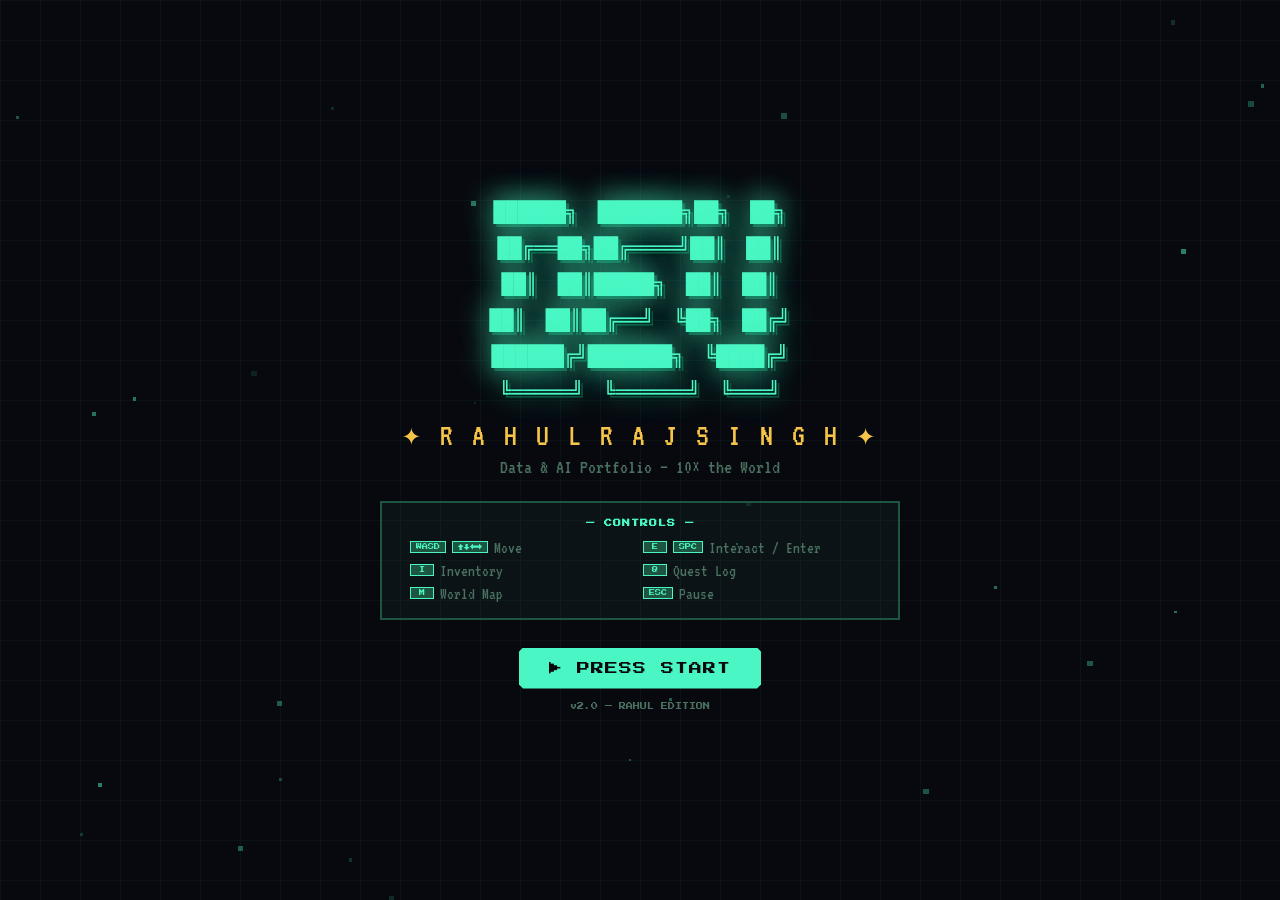
<file: rpg.html>
<!DOCTYPE html>
<html lang="en">
<head>
  <meta charset="UTF-8" />
  <meta name="viewport" content="width=device-width, initial-scale=1.0" />
  <title>Dev Village — Rahul Raj Singh RPG Portfolio</title>
  <link rel="stylesheet" href="rpg-style.css" />
  <link rel="preconnect" href="https://fonts.googleapis.com" />
  <link rel="preconnect" href="https://fonts.gstatic.com" crossorigin />
  <link href="https://fonts.googleapis.com/css2?family=Press+Start+2P&family=VT323:wght@400&display=swap" rel="stylesheet" />
</head>
<body>

<div id="game-wrapper">

  <!-- ── Main Canvas ─────────────────────────────────────── -->
  <canvas id="gameCanvas"></canvas>

  <!-- ── HUD Overlay ─────────────────────────────────────── -->
  <div id="hud">
    <div id="hud-top">
      <div id="hud-left-panel">
        <div id="hud-level">
          <span class="hud-label">DEV LEVEL</span>
          <span class="lv-val">1</span>
          <div id="xp-bar-wrap"><div id="xp-bar-fill"></div></div>
        </div>
        <div id="hud-stats">
          <span id="stat-hp">❤️ 100</span>
          <span id="stat-mp">💎 50</span>
          <span id="stat-coins">🪙 0</span>
        </div>
      </div>
      <div id="hud-center">
        <div id="hud-location">🗺️ <span id="location-name">Portfolio Plaza</span></div>
      </div>
      <div id="hud-right-panel">
        <div id="hud-time">
          <span class="time-icon">☀️</span>
          <span id="time-label">Day</span>
        </div>
        <div id="hud-weather">
          <span id="weather-icon">🌤️</span>
        </div>
      </div>
    </div>
    <div id="hud-bottom">
      <div id="hud-quest-bar">▶ Find the Village Elder</div>
    </div>
  </div>

  <!-- ── Minimap HUD ──────────────────────────────────────── -->
  <div id="minimap-container">
    <canvas id="minimapCanvas" width="120" height="120"></canvas>
    <div id="minimap-label">MAP</div>
  </div>

  <!-- ── Hotbar ───────────────────────────────────────────── -->
  <div id="hotbar">
    <div class="hotbar-slot" id="hotbar-0"><span class="slot-num">1</span></div>
    <div class="hotbar-slot" id="hotbar-1"><span class="slot-num">2</span></div>
    <div class="hotbar-slot" id="hotbar-2"><span class="slot-num">3</span></div>
    <div class="hotbar-slot" id="hotbar-3"><span class="slot-num">4</span></div>
    <div class="hotbar-slot" id="hotbar-4"><span class="slot-num">5</span></div>
    <div class="hotbar-slot" id="hotbar-5"><span class="slot-num">6</span></div>
  </div>

  <!-- ── Toast Notification ──────────────────────────────── -->
  <div id="toast"></div>
  <div id="toast2"></div>

  <!-- ── Doorstep Prompt ─────────────────────────────────── -->
  <div id="doorstep-prompt">
    <span id="doorstep-icon">🏠</span>
    <span id="doorstep-text">ENTER ABOUT ME</span>
    <span class="doorstep-key">[E / SPACE]</span>
  </div>

  <!-- ── Dialogue Box ────────────────────────────────────── -->
  <div id="dialogue-box">
    <div id="dlg-portrait"><span id="dlg-portrait-icon">👤</span></div>
    <div id="dlg-content">
      <div id="dlg-speaker" class="dlg-speaker">NPC</div>
      <div id="dlg-text"    class="dlg-text"></div>
      <div id="dlg-choices" class="dlg-choices" style="display:none"></div>
      <div id="dlg-continue" class="dlg-continue">[ SPACE / E — Continue ]</div>
    </div>
  </div>

  <!-- ══════════════════════════════════════════════════════ -->
  <!--  START SCREEN                                          -->
  <!-- ══════════════════════════════════════════════════════ -->
  <div id="start-screen">
    <div class="start-bg-grid"></div>
    <div class="start-particles" id="startParticles"></div>

    <div class="title-art">
      ██████╗ ███████╗██╗   ██╗<br>
      ██╔══██╗██╔════╝██║   ██║<br>
      ██║  ██║█████╗  ██║   ██║<br>
      ██║  ██║██╔══╝  ╚██╗ ██╔╝<br>
      ██████╔╝███████╗ ╚████╔╝ <br>
      ╚═════╝ ╚══════╝  ╚═══╝
    </div>
    <div class="subtitle">✦ R A H U L  R A J  S I N G H ✦</div>
    <div class="sub2">Data & AI Portfolio — 10× the World</div>

    <div class="controls-box">
      <h3>— CONTROLS —</h3>
      <div class="ctrl-grid">
        <div class="ctrl-row"><span class="key">WASD</span><span class="key">↑↓←→</span><span class="ctrl-desc">Move</span></div>
        <div class="ctrl-row"><span class="key">E</span><span class="key">SPC</span><span class="ctrl-desc">Interact / Enter</span></div>
        <div class="ctrl-row"><span class="key">I</span><span class="ctrl-desc">Inventory</span></div>
        <div class="ctrl-row"><span class="key">Q</span><span class="ctrl-desc">Quest Log</span></div>
        <div class="ctrl-row"><span class="key">M</span><span class="ctrl-desc">World Map</span></div>
        <div class="ctrl-row"><span class="key">ESC</span><span class="ctrl-desc">Pause</span></div>
      </div>
    </div>

    <button id="start-btn" class="press-start-btn">▶ PRESS START</button>
    <div class="version-tag">v2.0 — RAHUL EDITION</div>
  </div>

  <!-- ══════════════════════════════════════════════════════ -->
  <!--  SECTION MODALS (triggered by doorstep)               -->
  <!-- ══════════════════════════════════════════════════════ -->

  <!-- ABOUT ME -->
  <div id="modal-about" class="section-modal-overlay">
    <div class="section-modal section-about">
      <button class="section-modal-close" data-modal="about">✕</button>
      <div class="section-modal-header">
        <div class="section-icon-wrap about-icon">🏠</div>
        <div>
          <div class="section-modal-title">About Me</div>
          <div class="section-modal-subtitle">Rahul Raj Singh — Data & AI Enthusiast</div>
        </div>
      </div>
      <div class="section-modal-body">
        <div class="about-hero">
          <div class="avatar-box">
            <div class="avatar-pixel">
              <canvas id="avatarCanvas" width="80" height="80"></canvas>
            </div>
            <div class="avatar-status">
              <span class="status-dot"></span> Open to internships / entry-level
            </div>
          </div>
          <div class="about-intro">
            <p class="intro-text">Hey! I'm a <span class="highlight">BTech Computer Science student at VIT Chennai</span> (graduating 2027) with hands‑on experience in data analysis, Python automation, and embedded systems. I've completed two data analytics internships and led an AI robotics team — bridging software and hardware with data‑driven thinking.</p>
            <div class="about-badges">
              <span class="badge">🎓 VIT Chennai</span>
              <span class="badge">⚡ Open Source</span>
              <span class="badge">🤖 AI Robotics</span>
              <span class="badge">📊 Data Analyst</span>
            </div>
          </div>
        </div>

        <div class="stat-grid">
          <div class="stat-card">
            <span class="stat-num">10+</span>
            <span class="stat-label">Projects Built</span>
          </div>
          <div class="stat-card">
            <span class="stat-num">3+</span>
            <span class="stat-label">Years Coding</span>
          </div>
          <div class="stat-card">
            <span class="stat-num">4</span>
            <span class="stat-label">Internships</span>
          </div>
          <div class="stat-card">
            <span class="stat-num">92%</span>
            <span class="stat-label">Braille SVM Accuracy</span>
          </div>
        </div>

        <div class="timeline-section">
          <h3 class="section-h3">⏳ Journey</h3>
          <div class="timeline">
            <div class="tl-item">
              <div class="tl-dot"></div>
              <div class="tl-content">
                <span class="tl-year">Sep 2025 – May 2026</span>
                <span class="tl-role">Tech Lead (AI Robotics) @ Havoltz</span>
                <span class="tl-desc">Led 6‑engineer team, AI‑powered line‑following robots, sensor fusion, OpenCV simulation.</span>
              </div>
            </div>
            <div class="tl-item">
              <div class="tl-dot"></div>
              <div class="tl-content">
                <span class="tl-year">May 2025 – Aug 2025</span>
                <span class="tl-role">Senior Data Analyst Intern @ E‑Search Advisors</span>
                <span class="tl-desc">SEO analysis (+28% traffic), Looker Studio dashboards, A/B testing, mentored juniors.</span>
              </div>
            </div>
            <div class="tl-item">
              <div class="tl-dot"></div>
              <div class="tl-content">
                <span class="tl-year">Sep 2024 – Present</span>
                <span class="tl-role">Management & Data Strategy @ DAO Club</span>
                <span class="tl-desc">150+ member Web3 club, analytics dashboards, 45% engagement lift, sentiment analysis.</span>
              </div>
            </div>
            <div class="tl-item">
              <div class="tl-dot"></div>
              <div class="tl-content">
                <span class="tl-year">May 2024 – Aug 2024</span>
                <span class="tl-role">Junior Data Analyst Intern @ E‑Search Advisors</span>
                <span class="tl-desc">Data cleaning (Excel, Python), reduced processing time 25%, outlier detection (IQR).</span>
              </div>
            </div>
          </div>
        </div>

        <div class="fun-facts">
          <h3 class="section-h3">⚡ Fun Facts</h3>
          <div class="facts-grid">
            <div class="fact-item">☕ 3 coffees/day</div>
            <div class="fact-item">🎮 Builds retro web games</div>
            <div class="fact-item">📚 Compiler nerd</div>
            <div class="fact-item">🤖 Robots powered by Pi</div>
            <div class="fact-item">🎓 94.2% in X</div>
            <div class="fact-item">🌙 Night‑owl coder</div>
          </div>
        </div>
      </div>
    </div>
  </div>

  <!-- PROJECTS -->
  <div id="modal-projects" class="section-modal-overlay">
    <div class="section-modal section-projects">
      <button class="section-modal-close" data-modal="projects">✕</button>
      <div class="section-modal-header">
        <div class="section-icon-wrap projects-icon">🔬</div>
        <div>
          <div class="section-modal-title">Projects Lab</div>
          <div class="section-modal-subtitle">10 Things I've Built & Shipped</div>
        </div>
      </div>
      <div class="section-modal-body">
        <div class="filter-bar">
          <button class="filter-btn active" data-filter="all">All</button>
          <button class="filter-btn" data-filter="web">Web</button>
          <button class="filter-btn" data-filter="hardware">Hardware</button>
          <button class="filter-btn" data-filter="ai">AI/ML</button>
        </div>

        <div class="projects-grid" id="projectsGrid">
          <!-- Compiler Visualizer -->
          <div class="project-card featured" data-tags="web">
            <div class="project-header">
              <span class="project-icon">⚙️</span>
              <div class="project-meta">
                <span class="project-name">Compiler Visualiser</span>
                <span class="project-type">Web · Education</span>
              </div>
              <div class="project-badges">
                <span class="p-badge featured-badge">⭐ FEATURED</span>
              </div>
            </div>
            <p class="project-desc">6 parsing algorithms (LL(1), LR(0), SLR, LALR, CLR, Operator Precedence) with FIRST/FOLLOW, TAC, and x86 assembly output. Built for students.</p>
            <div class="project-tech">
              <span>JavaScript</span><span>LL(1)</span><span>LR Parsing</span><span>x86 Assembly</span>
            </div>
            <div class="project-stats">
              <span>🌐 Live</span><span>📦 GitHub</span>
            </div>
            <div class="project-links">
              <a href="https://compiler-visualised-rrs.vercel.app/" target="_blank" class="p-link">→ Demo</a>
              <a href="https://github.com/rahulrajsinghwork15072005-a11y/Compiler_Visualised_RRS" target="_blank" class="p-link">→ GitHub</a>
            </div>
          </div>

          <!-- Ultimate OS Visualizer -->
          <div class="project-card" data-tags="web">
            <div class="project-header">
              <span class="project-icon">🖥️</span>
              <div class="project-meta">
                <span class="project-name">Ultimate OS Visualizer — Y2K Edition</span>
                <span class="project-type">Web · Simulator</span>
              </div>
            </div>
            <p class="project-desc">CPU scheduling, deadlock, disk scheduling, paging/segmentation, IPC. Interactive charts and retro UI.</p>
            <div class="project-tech">
              <span>JavaScript</span><span>Chart.js</span><span>Canvas API</span>
            </div>
            <div class="project-links">
              <a href="#" class="p-link">→ Demo</a>
              <a href="#" class="p-link">→ GitHub</a>
            </div>
          </div>

          <!-- WikiBoard -->
          <div class="project-card" data-tags="web">
            <div class="project-header">
              <span class="project-icon">📋</span>
              <div class="project-meta">
                <span class="project-name">WikiBoard</span>
                <span class="project-type">Web · Canvas</span>
              </div>
            </div>
            <p class="project-desc">Infinite canvas for Wikipedia articles. Drag, connect, sticky notes, minimap, JSON export.</p>
            <div class="project-tech">
              <span>JavaScript</span><span>Wikipedia API</span><span>SVG</span>
            </div>
            <div class="project-links">
              <a href="#" class="p-link">→ Demo</a>
              <a href="#" class="p-link">→ GitHub</a>
            </div>
          </div>

          <!-- WebOS XP -->
          <div class="project-card" data-tags="web">
            <div class="project-header">
              <span class="project-icon">🪟</span>
              <div class="project-meta">
                <span class="project-name">WebOS XP</span>
                <span class="project-type">Web · Desktop OS</span>
              </div>
            </div>
            <p class="project-desc">XP‑style desktop in browser. Boot CLI, draggable windows, 15+ apps, 9 games, virtual file system.</p>
            <div class="project-tech">
              <span>JavaScript</span><span>Canvas</span><span>localStorage</span>
            </div>
            <div class="project-links">
              <a href="#" class="p-link">→ Demo</a>
              <a href="#" class="p-link">→ GitHub</a>
            </div>
          </div>

          <!-- Anfield Echo -->
          <div class="project-card" data-tags="web">
            <div class="project-header">
              <span class="project-icon">🔴</span>
              <div class="project-meta">
                <span class="project-name">Anfield Echo</span>
                <span class="project-type">Web · Fan Blog</span>
              </div>
            </div>
            <p class="project-desc">Premium LFC fan site. Horizontal scroll gallery, 4‑3‑3 formation visual, light/dark theme.</p>
            <div class="project-tech">
              <span>HTML</span><span>CSS</span><span>JavaScript</span>
            </div>
            <div class="project-links">
              <a href="#" class="p-link">→ Demo</a>
              <a href="#" class="p-link">→ GitHub</a>
            </div>
          </div>

          <!-- Mockly -->
          <div class="project-card" data-tags="web">
            <div class="project-header">
              <span class="project-icon">💬</span>
              <div class="project-meta">
                <span class="project-name">Mockly</span>
                <span class="project-type">Web · Mockup Tool</span>
              </div>
            </div>
            <p class="project-desc">Generate realistic chat screenshots for 8 platforms (WhatsApp, iMessage, etc.). No frameworks.</p>
            <div class="project-tech">
              <span>JavaScript</span><span>html2canvas</span>
            </div>
            <div class="project-links">
              <a href="#" class="p-link">→ Demo</a>
              <a href="#" class="p-link">→ GitHub</a>
            </div>
          </div>

          <!-- MakeNotes -->
          <div class="project-card" data-tags="web">
            <div class="project-header">
              <span class="project-icon">📝</span>
              <div class="project-meta">
                <span class="project-name">MakeNotes</span>
                <span class="project-type">Web · PWA</span>
              </div>
            </div>
            <p class="project-desc">Spatial note‑taking canvas with rich‑text, connections, offline PWA, export to Markdown/JSON/PNG.</p>
            <div class="project-tech">
              <span>PWA</span><span>Service Worker</span><span>Canvas</span>
            </div>
            <div class="project-links">
              <a href="#" class="p-link">→ Demo</a>
              <a href="#" class="p-link">→ GitHub</a>
            </div>
          </div>

          <!-- Dev Village XL -->
          <div class="project-card" data-tags="web">
            <div class="project-header">
              <span class="project-icon">🗺️</span>
              <div class="project-meta">
                <span class="project-name">Dev Village XL</span>
                <span class="project-type">Web · RPG</span>
              </div>
            </div>
            <p class="project-desc">This very portfolio — a 60×60 RPG world built with vanilla JS, custom audio, day/night cycle.</p>
            <div class="project-tech">
              <span>Canvas</span><span>Web Audio</span><span>Game Loop</span>
            </div>
            <div class="project-links">
              <a href="#" class="p-link">→ Repo</a>
            </div>
          </div>

          <!-- Braille Device -->
          <div class="project-card" data-tags="hardware ai">
            <div class="project-header">
              <span class="project-icon">♿</span>
              <div class="project-meta">
                <span class="project-name">Text-to-Braille System</span>
                <span class="project-type">Hardware · AI</span>
              </div>
            </div>
            <p class="project-desc">Raspberry Pi + OpenCV + SVM. Captures text, 92% char accuracy, refreshable Braille cells.</p>
            <div class="project-tech">
              <span>Python</span><span>OpenCV</span><span>SVM</span>
            </div>
            <div class="project-links">
              <a href="https://github.com/rahulrajsinghwork15072005-a11y/braille-device" target="_blank" class="p-link">→ GitHub</a>
            </div>
          </div>

          <!-- Yellove Echo -->
          <div class="project-card" data-tags="web">
            <div class="project-header">
              <span class="project-icon">💛</span>
              <div class="project-meta">
                <span class="project-name">Yellove Echo</span>
                <span class="project-type">Web · CSK Fan Blog</span>
              </div>
            </div>
            <p class="project-desc">CSK fan site with hand‑gesture navigation, horizontal gallery, modern CSS (popover, view‑transitions).</p>
            <div class="project-tech">
              <span>CSS</span><span>MediaPipe</span><span>Gesture</span>
            </div>
            <div class="project-links">
              <a href="#" class="p-link">→ Demo</a>
              <a href="#" class="p-link">→ GitHub</a>
            </div>
          </div>
        </div>
      </div>
    </div>
  </div>

  <!-- SKILLS -->
  <div id="modal-skills" class="section-modal-overlay">
    <div class="section-modal section-skills">
      <button class="section-modal-close" data-modal="skills">✕</button>
      <div class="section-modal-header">
        <div class="section-icon-wrap skills-icon">⚔️</div>
        <div>
          <div class="section-modal-title">Skills Dojo</div>
          <div class="section-modal-subtitle">Weapons in My Arsenal</div>
        </div>
      </div>
      <div class="section-modal-body">
        <div class="skills-tabs">
          <button class="skill-tab active" data-tab="languages">Languages</button>
          <button class="skill-tab" data-tab="data">Data & Analytics</button>
          <button class="skill-tab" data-tab="tools">Tools & Platforms</button>
          <button class="skill-tab" data-tab="hardware">Hardware</button>
        </div>

        <div class="skill-panel active" id="tab-languages">
          <div class="skill-bar-list">
            <div class="skill-row"><span class="sk-name">Python</span><div class="sk-bar"><div class="sk-fill" style="width:92%"><span>92</span></div></div><span class="sk-tag">Expert</span></div>
            <div class="skill-row"><span class="sk-name">C / C++</span><div class="sk-bar"><div class="sk-fill" style="width:85%"><span>85</span></div></div><span class="sk-tag">Advanced</span></div>
            <div class="skill-row"><span class="sk-name">SQL</span><div class="sk-bar"><div class="sk-fill" style="width:88%"><span>88</span></div></div><span class="sk-tag">Advanced</span></div>
            <div class="skill-row"><span class="sk-name">JavaScript</span><div class="sk-bar"><div class="sk-fill" style="width:80%"><span>80</span></div></div><span class="sk-tag">Proficient</span></div>
          </div>
          <div class="tech-chip-grid">
            <span class="tech-chip py">Python</span>
            <span class="tech-chip">C++</span>
            <span class="tech-chip">SQL</span>
            <span class="tech-chip">JavaScript</span>
          </div>
        </div>

        <div class="skill-panel" id="tab-data">
          <div class="skill-bar-list">
            <div class="skill-row"><span class="sk-name">pandas / NumPy</span><div class="sk-bar"><div class="sk-fill" style="width:90%"><span>90</span></div></div><span class="sk-tag">Expert</span></div>
            <div class="skill-row"><span class="sk-name">scikit-learn</span><div class="sk-bar"><div class="sk-fill" style="width:82%"><span>82</span></div></div><span class="sk-tag">Advanced</span></div>
            <div class="skill-row"><span class="sk-name">Power BI / Looker</span><div class="sk-bar"><div class="sk-fill" style="width:78%"><span>78</span></div></div><span class="sk-tag">Advanced</span></div>
            <div class="skill-row"><span class="sk-name">Excel / Google Sheets</span><div class="sk-bar"><div class="sk-fill" style="width:95%"><span>95</span></div></div><span class="sk-tag">Expert</span></div>
          </div>
          <div class="tech-chip-grid">
            <span class="tech-chip">pandas</span>
            <span class="tech-chip">NumPy</span>
            <span class="tech-chip">scikit-learn</span>
            <span class="tech-chip">Power BI</span>
            <span class="tech-chip">Looker Studio</span>
          </div>
        </div>

        <div class="skill-panel" id="tab-tools">
          <div class="skill-bar-list">
            <div class="skill-row"><span class="sk-name">Git / GitHub</span><div class="sk-bar"><div class="sk-fill" style="width:88%"><span>88</span></div></div><span class="sk-tag">Advanced</span></div>
            <div class="skill-row"><span class="sk-name">VS Code / Jupyter</span><div class="sk-bar"><div class="sk-fill" style="width:90%"><span>90</span></div></div><span class="sk-tag">Expert</span></div>
            <div class="skill-row"><span class="sk-name">Docker / AWS</span><div class="sk-bar"><div class="sk-fill" style="width:70%"><span>70</span></div></div><span class="sk-tag">Proficient</span></div>
          </div>
          <div class="tech-chip-grid">
            <span class="tech-chip">Git</span>
            <span class="tech-chip">VS Code</span>
            <span class="tech-chip">Jupyter</span>
            <span class="tech-chip">Docker</span>
            <span class="tech-chip">AWS</span>
          </div>
        </div>

        <div class="skill-panel" id="tab-hardware">
          <div class="skill-bar-list">
            <div class="skill-row"><span class="sk-name">Raspberry Pi</span><div class="sk-bar"><div class="sk-fill" style="width:80%"><span>80</span></div></div><span class="sk-tag">Proficient</span></div>
            <div class="skill-row"><span class="sk-name">OpenCV</span><div class="sk-bar"><div class="sk-fill" style="width:82%"><span>82</span></div></div><span class="sk-tag">Advanced</span></div>
            <div class="skill-row"><span class="sk-name">Embedded C++</span><div class="sk-bar"><div class="sk-fill" style="width:75%"><span>75</span></div></div><span class="sk-tag">Proficient</span></div>
          </div>
          <div class="tech-chip-grid">
            <span class="tech-chip">Raspberry Pi</span>
            <span class="tech-chip">OpenCV</span>
            <span class="tech-chip">GPIO</span>
            <span class="tech-chip">SVM</span>
          </div>
        </div>
      </div>
    </div>
  </div>

  <!-- CONTACT -->
  <div id="modal-contact" class="section-modal-overlay">
    <div class="section-modal section-contact">
      <button class="section-modal-close" data-modal="contact">✕</button>
      <div class="section-modal-header">
        <div class="section-icon-wrap contact-icon">📡</div>
        <div>
          <div class="section-modal-title">Contact Terminal</div>
          <div class="section-modal-subtitle">Establish a connection</div>
        </div>
      </div>
      <div class="section-modal-body">
        <div class="terminal-window">
          <div class="terminal-bar">
            <span class="t-dot red"></span>
            <span class="t-dot yellow"></span>
            <span class="t-dot green"></span>
            <span class="t-title">contact.sh</span>
          </div>
          <div class="terminal-body" id="terminalBody">
            <div class="t-line"><span class="t-prompt">$ </span><span class="t-cmd">whoami</span></div>
            <div class="t-line t-output">Rahul Raj Singh — CS student, data & AI enthusiast</div>
            <div class="t-line"><span class="t-prompt">$ </span><span class="t-cmd">cat contact.json</span></div>
            <div class="t-line t-output">{</div>
            <div class="t-line t-output">&nbsp;&nbsp;"email": "rahulrajsingh.work.15072005@gmail.com",</div>
            <div class="t-line t-output">&nbsp;&nbsp;"phone": "+91 89256 95503",</div>
            <div class="t-line t-output">&nbsp;&nbsp;"linkedin": "linkedin.com/in/rahul-raj-singh-57442a3b3",</div>
            <div class="t-line t-output">&nbsp;&nbsp;"github": "github.com/rahulrajsinghwork15072005-a11y",</div>
            <div class="t-line t-output">&nbsp;&nbsp;"status": "⚡ AVAILABLE",</div>
            <div class="t-line t-output">&nbsp;&nbsp;"response_time": "< 24 hours"</div>
            <div class="t-line t-output">}</div>
            <div class="t-line t-blink"><span class="t-prompt">$ </span><span class="t-cursor">█</span></div>
          </div>
        </div>

        <div class="contact-links">
          <a href="mailto:rahulrajsingh.work.15072005@gmail.com" class="contact-link email-link">
            <span class="cl-icon">📧</span>
            <span class="cl-label">Email</span>
            <span class="cl-value">rahulrajsingh.work.15072005@gmail.com</span>
          </a>
          <a href="tel:+918925695503" class="contact-link">
            <span class="cl-icon">📞</span>
            <span class="cl-label">Phone</span>
            <span class="cl-value">+91 89256 95503</span>
          </a>
          <a href="https://linkedin.com/in/rahul-raj-singh-57442a3b3" target="_blank" class="contact-link">
            <span class="cl-icon">💼</span>
            <span class="cl-label">LinkedIn</span>
            <span class="cl-value">linkedin.com/in/rahul-raj-singh</span>
          </a>
          <a href="https://github.com/rahulrajsinghwork15072005-a11y" target="_blank" class="contact-link">
            <span class="cl-icon">🐙</span>
            <span class="cl-label">GitHub</span>
            <span class="cl-value">github.com/rahulrajsingh</span>
          </a>
        </div>

        <div class="availability-card">
          <div class="avail-title">📅 Availability</div>
          <div class="avail-grid">
            <div class="avail-item open">✅ Internships</div>
            <div class="avail-item open">✅ Entry‑level roles</div>
            <div class="avail-item open">✅ Freelance data work</div>
            <div class="avail-item open">✅ Open Source collab</div>
            <div class="avail-item">🕐 Consulting (limited)</div>
            <div class="avail-item">🕐 Speaking (reach out)</div>
          </div>
        </div>

        <div class="contact-form-section">
          <h3 class="section-h3">💬 Send a Quick Message</h3>
          <div class="cf-field">
            <label class="cf-label">Your Name</label>
            <input type="text" class="cf-input" placeholder="Adventurer from Dev Village" />
          </div>
          <div class="cf-field">
            <label class="cf-label">Message</label>
            <textarea class="cf-input cf-textarea" placeholder="I want to hire you / collaborate / say hi!"></textarea>
          </div>
          <button class="cf-submit" onclick="sendMessage()">
            <span>⚡ Send Message</span>
          </button>
        </div>
      </div>
    </div>
  </div>

  <!-- EXPERIENCE -->
  <div id="modal-experience" class="section-modal-overlay">
    <div class="section-modal section-experience">
      <button class="section-modal-close" data-modal="experience">✕</button>
      <div class="section-modal-header">
        <div class="section-icon-wrap exp-icon">🏛️</div>
        <div>
          <div class="section-modal-title">Experience Hall</div>
          <div class="section-modal-subtitle">Where I've Fought & Won</div>
        </div>
      </div>
      <div class="section-modal-body">
        <div class="exp-cards">
          <!-- Havoltz -->
          <div class="exp-card current">
            <div class="exp-header">
              <div class="exp-logo" style="background:#1e3a5f">H</div>
              <div class="exp-info">
                <span class="exp-company">Havoltz</span>
                <span class="exp-role">Tech Lead (AI Robotics)</span>
                <span class="exp-period">Sep 2025 – May 2026</span>
              </div>
              <span class="exp-badge current-badge">CURRENT</span>
            </div>
            <ul class="exp-achievements">
              <li>🤖 Led 6‑engineer team building AI‑powered line‑following robots</li>
              <li>📊 Sensor fusion & OpenCV simulation cut tuning time 40%</li>
              <li>📈 Dashboards for lap times & sensor drift</li>
            </ul>
            <div class="exp-tech"><span>C++</span><span>Python</span><span>OpenCV</span><span>Embedded ML</span></div>
          </div>
          <!-- Senior DA Intern -->
          <div class="exp-card">
            <div class="exp-header">
              <div class="exp-logo" style="background:#7c3aed">E</div>
              <div class="exp-info">
                <span class="exp-company">E‑Search Advisors</span>
                <span class="exp-role">Senior Data Analyst Intern</span>
                <span class="exp-period">May 2025 – Aug 2025</span>
              </div>
            </div>
            <ul class="exp-achievements">
              <li>📈 28% organic traffic boost through SEO analysis</li>
              <li>📊 Dashboards (Looker Studio) cut reporting time 75%</li>
              <li>🧪 A/B testing & regression, 20% engagement increase</li>
            </ul>
            <div class="exp-tech"><span>Python</span><span>Looker Studio</span><span>scikit-learn</span><span>GA4</span></div>
          </div>
          <!-- DAO Club -->
          <div class="exp-card">
            <div class="exp-header">
              <div class="exp-logo" style="background:#0891b2">D</div>
              <div class="exp-info">
                <span class="exp-company">DAO Club</span>
                <span class="exp-role">Management & Data Strategy Lead</span>
                <span class="exp-period">Sep 2024 – Present</span>
              </div>
            </div>
            <ul class="exp-achievements">
              <li>👥 150+ members, 45% engagement lift via analytics</li>
              <li>📉 Dashboard for budget & resource tracking</li>
              <li>📊 Sentiment analysis for event feedback</li>
            </ul>
            <div class="exp-tech"><span>Looker</span><span>Excel</span><span>Strategy</span></div>
          </div>
          <!-- Junior DA Intern -->
          <div class="exp-card">
            <div class="exp-header">
              <div class="exp-logo" style="background:#059669">E</div>
              <div class="exp-info">
                <span class="exp-company">E‑Search Advisors</span>
                <span class="exp-role">Junior Data Analyst Intern</span>
                <span class="exp-period">May 2024 – Aug 2024</span>
              </div>
            </div>
            <ul class="exp-achievements">
              <li>🧹 Cleaned & standardised data from 5+ sources</li>
              <li>⏱ Reduced processing time 25% with Excel macros</li>
              <li>🔍 Outlier detection (IQR) improved data quality 15%</li>
            </ul>
            <div class="exp-tech"><span>Excel</span><span>Python</span><span>ETL</span></div>
          </div>
        </div>
      </div>
    </div>
  </div>

  <!-- EDUCATION / LIBRARY -->
  <div id="modal-education" class="section-modal-overlay">
    <div class="section-modal section-education">
      <button class="section-modal-close" data-modal="education">✕</button>
      <div class="section-modal-header">
        <div class="section-icon-wrap edu-icon">📚</div>
        <div>
          <div class="section-modal-title">The Library</div>
          <div class="section-modal-subtitle">Knowledge Unlocked</div>
        </div>
      </div>
      <div class="section-modal-body">
        <div class="edu-cards">
          <div class="edu-card">
            <div class="edu-icon-big">🎓</div>
            <div class="edu-info">
              <span class="edu-degree">BTech Computer Science & Engineering</span>
              <span class="edu-school">Vellore Institute of Technology (VIT) Chennai</span>
              <span class="edu-period">2023 – 2027 · Graduating May 2027</span>
              <div class="edu-honors">
                <span>Relevant: DSA, DBMS, ML, Stats, Cloud</span>
              </div>
            </div>
          </div>
        </div>

        <div class="certs-section">
          <h3 class="section-h3">🏅 School Academics</h3>
          <div class="certs-grid">
            <div class="cert-card">
              <span class="cert-icon">🏫</span>
              <span class="cert-name">Class XII (AISSCE) — GT Aloha Vidya Mandir</span>
              <span class="cert-year">90.2%</span>
            </div>
            <div class="cert-card">
              <span class="cert-icon">📘</span>
              <span class="cert-name">Class X (AISSE) — St. John's Universal School</span>
              <span class="cert-year">94.2%</span>
            </div>
          </div>
        </div>

        <div class="reading-section">
          <h3 class="section-h3">📖 Currently Exploring</h3>
          <div class="book-list">
            <div class="book-item">
              <span class="book-icon">📘</span>
              <span class="book-title">Designing Data‑Intensive Applications — Kleppmann</span>
            </div>
            <div class="book-item">
              <span class="book-icon">📗</span>
              <span class="book-title">The Pragmatic Programmer — Hunt & Thomas</span>
            </div>
          </div>
        </div>
      </div>
    </div>
  </div>

  <!-- BLOG / TAVERN -->
  <div id="modal-blog" class="section-modal-overlay">
    <div class="section-modal section-blog">
      <button class="section-modal-close" data-modal="blog">✕</button>
      <div class="section-modal-header">
        <div class="section-icon-wrap blog-icon">🍺</div>
        <div>
          <div class="section-modal-title">The Dev Tavern</div>
          <div class="section-modal-subtitle">Stories, Guides & Hot Takes</div>
        </div>
      </div>
      <div class="section-modal-body">
        <div class="blog-stats">
          <span>📝 Soon</span>
          <span>👁 0 readers (yet)</span>
          <span>❤️ First post in progress</span>
        </div>

        <div class="blog-posts">
          <div class="blog-post featured-post">
            <div class="post-meta">
              <span class="post-cat trending">🔥 Coming Soon</span>
              <span class="post-date">TBD</span>
              <span class="post-read">5 min read</span>
            </div>
            <div class="post-title">Building a Compiler Visualiser: A Student's Journey</div>
            <div class="post-tags"><span>#Compilers</span><span>#JavaScript</span><span>#Education</span></div>
          </div>
          <div class="blog-post">
            <div class="post-meta">
              <span class="post-cat">Data</span>
              <span class="post-date">TBD</span>
              <span class="post-read">4 min read</span>
            </div>
            <div class="post-title">From Excel to Python: My Data Analysis Evolution</div>
            <div class="post-tags"><span>#Python</span><span>#Excel</span><span>#Data</span></div>
          </div>
        </div>

        <div class="newsletter-cta">
          <span class="nl-icon">📬</span>
          <div class="nl-text">
            <strong>Subscribe to the Dev Dispatch</strong>
            <span>Weekly deep‑dives on data, AI, and web dev.</span>
          </div>
          <button class="nl-btn" onclick="subscribeNewsletter()">Subscribe →</button>
        </div>
      </div>
    </div>
  </div>

  <!-- ══════════════════════════════════════════════════════ -->
  <!--  CLASSIC MODALS (Quest / Inventory / Pause / Quiz)    -->
  <!-- ══════════════════════════════════════════════════════ -->

  <div id="quest-modal" class="modal-overlay">
    <div class="modal-box">
      <div class="modal-title">📜 Quest Log</div>
      <button class="modal-close" data-target="quest">✕</button>
      <div id="quest-list"></div>
      <div class="modal-hint">Press [Q] or click ✕ to close</div>
    </div>
  </div>

  <div id="inv-modal" class="modal-overlay">
    <div class="modal-box">
      <div class="modal-title">🎒 Inventory</div>
      <button class="modal-close" data-target="inv">✕</button>
      <div class="modal-hint">Walk over items to collect! Max 12 slots.</div>
      <div id="inventory-grid"></div>
      <div class="modal-hint" style="margin-top:14px">Press [I] or click ✕ to close</div>
    </div>
  </div>

  <div id="pause-modal" class="modal-overlay">
    <div class="modal-box" style="min-width:min(320px,88vw)">
      <div class="modal-title">⏸ Paused</div>
      <button id="btn-resume"   class="pause-btn">▶ Resume</button>
      <button id="btn-save"     class="pause-btn">💾 Save Game</button>
      <button id="btn-load"     class="pause-btn">📂 Load Game</button>
      <button id="btn-controls" class="pause-btn">🎮 Controls</button>
      <div class="modal-hint" style="margin-top:12px">Press [ESC] to resume</div>
    </div>
  </div>

  <div id="quiz-modal" class="modal-overlay">
    <div class="modal-box" id="quiz-inner">
      <div class="modal-title">🐛 Bug Squasher Quiz</div>
      <div class="modal-hint" style="margin-bottom:14px">Score 2/3 to earn the Python Badge!</div>
      <div id="quiz-content"></div>
    </div>
  </div>

  <!-- World Map Modal -->
  <div id="map-modal" class="modal-overlay">
    <div class="modal-box" style="max-width:min(700px,95vw)">
      <div class="modal-title">🗺️ World Map — Dev Village XL</div>
      <button class="modal-close" data-target="map">✕</button>
      <canvas id="worldMapCanvas" width="600" height="500" style="width:100%;border:2px solid var(--border)"></canvas>
      <div class="modal-hint" style="margin-top:10px">Press [M] to toggle</div>
    </div>
  </div>

</div><!-- /#game-wrapper -->

<script src="rpg.js"></script>
</body>
</html>
</file>
<file: rpg-style.css>
/* ============================================================
   DEV VILLAGE XL - RPG Portfolio CSS v2.0
   Press Start 2P + VT323 pixel aesthetic — 10× Edition
   ============================================================ */

@import url('https://fonts.googleapis.com/css2?family=Press+Start+2P&family=VT323:wght@400&display=swap');

*, *::before, *::after { box-sizing: border-box; margin: 0; padding: 0; }

:root {
  --pixel: 'Press Start 2P', monospace;
  --vt:    'VT323', monospace;
  --bg:        #08090f;
  --panel-bg:  rgba(8, 10, 18, 0.94);
  --border:    #4af7c4;
  --border2:   #1e5540;
  --text:      #dff0ea;
  --accent:    #4af7c4;
  --accent2:   #f7c44a;
  --accent3:   #c47af7;
  --danger:    #f74a4a;
  --muted:     #4a7060;
  --quest-bg:  rgba(10, 18, 28, 0.97);
  --shadow:    0 0 24px rgba(74,247,196,0.25);
  --shadow2:   0 0 40px rgba(74,247,196,0.4);
  --glow-gold: 0 0 20px rgba(247,196,74,0.5);
}

html, body {
  width: 100%; height: 100%;
  overflow: hidden;
  background: var(--bg);
  color: var(--text);
  font-family: var(--pixel);
  image-rendering: pixelated;
  user-select: none;
}

/* ── GAME WRAPPER ─────────────────────────────────────────── */
#game-wrapper {
  position: relative;
  width: 100vw; height: 100vh;
  display: flex; align-items: center; justify-content: center;
  overflow: hidden;
}

#gameCanvas {
  display: block;
  image-rendering: pixelated;
  image-rendering: crisp-edges;
}

/* ══════════════════════════════════════════════════════════ */
/*  START SCREEN                                              */
/* ══════════════════════════════════════════════════════════ */
#start-screen {
  position: absolute; inset: 0;
  background: #08090f;
  display: flex; flex-direction: column;
  align-items: center; justify-content: center;
  z-index: 100; gap: 0; overflow: hidden;
}

.start-bg-grid {
  position: absolute; inset: 0;
  background-image:
    linear-gradient(rgba(74,247,196,0.04) 1px, transparent 1px),
    linear-gradient(90deg, rgba(74,247,196,0.04) 1px, transparent 1px);
  background-size: 40px 40px;
  animation: gridDrift 20s linear infinite;
}

.start-particles {
  position: absolute; inset: 0; pointer-events: none;
}

@keyframes gridDrift {
  0%   { background-position: 0 0; }
  100% { background-position: 40px 40px; }
}

#start-screen .title-art {
  font-family: var(--pixel);
  font-size: clamp(8px, 2.2vw, 20px);
  color: var(--accent);
  text-shadow: 0 0 30px rgba(74,247,196,0.9), 3px 3px 0 #0a4a35;
  text-align: center; line-height: 1.8;
  margin-bottom: 8px;
  animation: titlePulse 2s ease-in-out infinite;
  position: relative; z-index: 1;
}

#start-screen .subtitle {
  font-family: var(--vt);
  font-size: clamp(18px, 3.5vw, 32px);
  color: var(--accent2);
  text-align: center; margin-bottom: 4px;
  letter-spacing: 3px; position: relative; z-index: 1;
}

#start-screen .sub2 {
  font-family: var(--vt);
  font-size: clamp(13px, 2vw, 20px);
  color: var(--muted);
  text-align: center; margin-bottom: 24px;
  position: relative; z-index: 1;
}

#start-screen .controls-box {
  background: rgba(74,247,196,0.04);
  border: 2px solid var(--border2);
  padding: 16px 28px; margin-bottom: 28px;
  max-width: 520px; width: 90%;
  position: relative; z-index: 1;
}

#start-screen .controls-box h3 {
  font-family: var(--pixel); font-size: 8px;
  color: var(--accent); text-align: center;
  margin-bottom: 12px; letter-spacing: 1px;
}

.ctrl-grid { display: grid; grid-template-columns: 1fr 1fr; gap: 6px; }

#start-screen .ctrl-row {
  font-family: var(--vt); font-size: 17px;
  color: var(--text); display: flex; align-items: center; gap: 6px;
}

#start-screen .key {
  background: var(--border2); border: 1px solid var(--accent);
  color: var(--accent); font-family: var(--pixel); font-size: 6px;
  padding: 2px 5px; min-width: 24px; text-align: center;
}

.ctrl-desc { color: var(--muted); }

.press-start-btn {
  font-family: var(--pixel); font-size: clamp(9px, 1.5vw, 13px);
  color: var(--bg); background: var(--accent); border: none;
  padding: 14px 30px; cursor: pointer; letter-spacing: 1px;
  clip-path: polygon(4px 0%, calc(100% - 4px) 0%, 100% 4px, 100% calc(100% - 4px), calc(100% - 4px) 100%, 4px 100%, 0% calc(100% - 4px), 0% 4px);
  transition: all 0.15s; animation: btnBlink 1.2s ease-in-out infinite;
  position: relative; z-index: 1;
}

.press-start-btn:hover {
  background: var(--accent2); transform: scale(1.06);
  box-shadow: var(--glow-gold);
}

.version-tag {
  font-family: var(--pixel); font-size: 7px; color: var(--muted);
  margin-top: 14px; position: relative; z-index: 1;
}

@keyframes titlePulse {
  0%, 100% { text-shadow: 0 0 20px rgba(74,247,196,0.6), 3px 3px 0 #0a4a35; }
  50%       { text-shadow: 0 0 50px rgba(74,247,196,1),   3px 3px 0 #0a4a35; }
}

@keyframes btnBlink {
  0%, 100% { opacity: 1; }
  50%       { opacity: 0.65; }
}

/* ══════════════════════════════════════════════════════════ */
/*  HUD                                                       */
/* ══════════════════════════════════════════════════════════ */
#hud {
  position: absolute; top: 0; left: 0; right: 0;
  pointer-events: none; z-index: 10; display: none;
}

#hud-top {
  display: flex; justify-content: space-between;
  align-items: flex-start; padding: 8px 12px;
}

#hud-left-panel { display: flex; flex-direction: column; gap: 4px; }

#hud-level {
  background: var(--panel-bg); border: 2px solid var(--border);
  padding: 6px 10px; font-family: var(--pixel); font-size: 6px;
  color: var(--accent); line-height: 1.8; box-shadow: var(--shadow);
  display: flex; flex-direction: column; gap: 2px;
}

.hud-label { color: var(--muted); font-size: 5px; }
.lv-val { color: var(--accent2); font-size: 16px; font-family: var(--pixel); }

#xp-bar-wrap {
  height: 4px; background: #111; border: 1px solid var(--border2); width: 80px;
}
#xp-bar-fill {
  height: 100%; background: linear-gradient(90deg, var(--accent2), var(--accent));
  width: 0%; transition: width 0.5s ease;
}

#hud-stats {
  display: flex; gap: 6px; font-family: var(--vt); font-size: 15px;
  color: var(--text); background: var(--panel-bg);
  border: 2px solid var(--border2); padding: 4px 8px;
  box-shadow: var(--shadow);
}

#hud-center {
  pointer-events: none;
}

#hud-location {
  background: var(--panel-bg); border: 2px solid var(--border2);
  padding: 5px 12px; font-family: var(--pixel); font-size: 7px;
  color: var(--accent2); text-align: center; box-shadow: var(--shadow);
}

#hud-right-panel { display: flex; flex-direction: column; gap: 4px; align-items: flex-end; }

#hud-time {
  background: var(--panel-bg); border: 2px solid var(--border);
  padding: 6px 10px; font-family: var(--pixel); font-size: 6px;
  color: var(--text); text-align: right; box-shadow: var(--shadow);
}

#hud-time .time-icon { font-size: 16px; display: block; }

#hud-weather {
  background: var(--panel-bg); border: 2px solid var(--border2);
  padding: 4px 8px; font-size: 14px; box-shadow: var(--shadow);
}

#hud-bottom {
  position: absolute; bottom: 0; left: 0; right: 0;
  padding: 0 14px 8px; display: flex; justify-content: center;
}

#hud-quest-bar {
  background: var(--panel-bg); border: 2px solid var(--border2);
  border-top: 2px solid var(--border); padding: 5px 16px;
  font-family: var(--vt); font-size: 18px; color: var(--accent2);
  max-width: 700px; text-align: center; letter-spacing: 1px;
  box-shadow: var(--shadow);
}

/* ── MINIMAP ──────────────────────────────────────────────── */
#minimap-container {
  position: absolute; bottom: 50px; right: 12px;
  z-index: 10; display: none;
}

#minimapCanvas {
  display: block; border: 2px solid var(--border);
  box-shadow: var(--shadow);
}

#minimap-label {
  font-family: var(--pixel); font-size: 5px; color: var(--muted);
  text-align: center; margin-top: 2px;
}

/* ── HOTBAR ───────────────────────────────────────────────── */
#hotbar {
  position: absolute; bottom: 12px; left: 50%;
  transform: translateX(-50%);
  display: none; gap: 4px; z-index: 10;
}

.hotbar-slot {
  width: 46px; height: 46px;
  background: var(--panel-bg); border: 2px solid var(--border2);
  display: flex; align-items: center; justify-content: center;
  flex-direction: column; position: relative; font-size: 20px;
  transition: border-color 0.15s;
}

.hotbar-slot.filled { border-color: var(--border); }
.hotbar-slot.active { border-color: var(--accent); box-shadow: 0 0 10px rgba(74,247,196,0.4); }

.slot-num {
  position: absolute; top: 2px; left: 3px;
  font-family: var(--pixel); font-size: 5px; color: var(--muted);
}

/* ── DOORSTEP PROMPT ──────────────────────────────────────── */
#doorstep-prompt {
  position: absolute; bottom: 90px; left: 50%;
  transform: translateX(-50%) translateY(20px);
  background: var(--panel-bg); border: 2px solid var(--accent);
  padding: 10px 18px; display: none; align-items: center; gap: 10px;
  font-family: var(--pixel); font-size: 8px; color: var(--accent);
  box-shadow: var(--shadow2); z-index: 15;
  animation: promptFloat 1.5s ease-in-out infinite;
  white-space: nowrap;
}

#doorstep-prompt.visible { display: flex; }

#doorstep-icon { font-size: 20px; }

.doorstep-key {
  font-size: 6px; color: var(--accent2);
  background: rgba(247,196,74,0.15); border: 1px solid var(--accent2);
  padding: 2px 5px;
}

@keyframes promptFloat {
  0%, 100% { transform: translateX(-50%) translateY(0); }
  50%       { transform: translateX(-50%) translateY(-5px); }
}

/* ── DIALOGUE BOX ─────────────────────────────────────────── */
#dialogue-box {
  position: absolute; bottom: 56px; left: 50%;
  transform: translateX(-50%);
  width: min(720px, 94vw);
  background: var(--panel-bg);
  border: 3px solid var(--border);
  padding: 14px 16px;
  z-index: 20; display: none;
  box-shadow: var(--shadow2), inset 0 0 40px rgba(74,247,196,0.03);
  display: none; flex-direction: row; gap: 12px; align-items: flex-start;
}

#dlg-portrait {
  width: 56px; height: 56px; min-width: 56px;
  border: 2px solid var(--border2);
  display: flex; align-items: center; justify-content: center;
  font-size: 28px; background: rgba(74,247,196,0.05);
  flex-shrink: 0;
}

#dlg-content { flex: 1; min-width: 0; }

.dlg-speaker {
  font-family: var(--pixel); font-size: 7px;
  color: var(--accent2); margin-bottom: 8px;
  text-transform: uppercase; letter-spacing: 1px;
}

.dlg-text {
  font-family: var(--vt); font-size: 22px;
  color: var(--text); line-height: 1.5; min-height: 44px;
}

.dlg-continue {
  font-family: var(--pixel); font-size: 6px;
  color: var(--muted); text-align: right;
  margin-top: 6px; animation: btnBlink 1s infinite;
}

.dlg-choices { margin-top: 10px; display: flex; flex-direction: column; gap: 5px; }

.dlg-choice {
  font-family: var(--vt); font-size: 20px; color: var(--text);
  padding: 5px 10px; border: 1px solid transparent;
  cursor: pointer; transition: all 0.1s;
  display: flex; align-items: center; gap: 8px;
}

.dlg-choice.selected, .dlg-choice:hover {
  border-color: var(--accent); color: var(--accent);
  background: rgba(74,247,196,0.08);
}

.dlg-choice .arrow { color: var(--accent); }

/* ══════════════════════════════════════════════════════════ */
/*  CLASSIC MODALS                                            */
/* ══════════════════════════════════════════════════════════ */
.modal-overlay {
  position: absolute; inset: 0;
  background: rgba(0,0,0,0.82);
  display: none; align-items: center; justify-content: center; z-index: 30;
}
.modal-overlay.open { display: flex; }

.modal-box {
  background: var(--quest-bg); border: 3px solid var(--border);
  padding: 22px 26px; min-width: min(460px, 90vw);
  max-width: min(580px, 94vw); max-height: 88vh;
  overflow-y: auto; box-shadow: var(--shadow2); position: relative;
  animation: modalIn 0.2s ease-out;
}

@keyframes modalIn {
  from { transform: scale(0.92); opacity: 0; }
  to   { transform: scale(1); opacity: 1; }
}

.modal-box::-webkit-scrollbar { width: 5px; }
.modal-box::-webkit-scrollbar-track { background: #0a0a14; }
.modal-box::-webkit-scrollbar-thumb { background: var(--border2); }

.modal-title {
  font-family: var(--pixel); font-size: 9px; color: var(--accent);
  margin-bottom: 18px; text-align: center; text-transform: uppercase;
  letter-spacing: 2px; border-bottom: 2px solid var(--border2);
  padding-bottom: 10px;
}

.modal-hint { font-family: var(--vt); font-size: 15px; color: var(--muted); text-align: center; }

.modal-close {
  position: absolute; top: 10px; right: 12px;
  background: none; border: 1px solid var(--border2);
  color: var(--muted); font-family: var(--pixel); font-size: 7px;
  padding: 3px 7px; cursor: pointer; transition: all 0.1s;
}
.modal-close:hover { border-color: var(--danger); color: var(--danger); }

/* Quest Log */
.quest-item { border: 1px solid var(--border2); padding: 10px 12px; margin-bottom: 10px; background: rgba(74,247,196,0.02); }
.quest-item.active   { border-color: var(--accent2); }
.quest-item.complete { border-color: var(--accent); opacity: 0.7; }
.quest-item.locked   { opacity: 0.35; }
.quest-name { font-family: var(--pixel); font-size: 7px; color: var(--accent2); margin-bottom: 5px; display: flex; align-items: center; gap: 6px; }
.quest-status-badge { font-size: 6px; padding: 2px 4px; }
.badge-active  { background: rgba(247,196,74,0.2); color: var(--accent2); border: 1px solid var(--accent2); }
.badge-done    { background: rgba(74,247,196,0.2); color: var(--accent); border: 1px solid var(--accent); }
.badge-locked  { background: rgba(255,255,255,0.08); color: var(--muted); border: 1px solid var(--muted); }
.quest-desc { font-family: var(--vt); font-size: 18px; color: var(--text); line-height: 1.4; }
.quest-progress { font-family: var(--pixel); font-size: 6px; color: var(--muted); margin-top: 5px; }
.quest-progress-bar { height: 5px; background: #111; border: 1px solid var(--border2); margin-top: 3px; overflow: hidden; }
.quest-progress-fill { height: 100%; background: linear-gradient(90deg, var(--border2), var(--accent)); transition: width 0.4s ease; }

/* Inventory */
#inventory-grid { display: grid; grid-template-columns: repeat(4, 1fr); gap: 8px; margin-top: 10px; }
.inv-slot { border: 2px solid var(--border2); aspect-ratio: 1; display: flex; flex-direction: column; align-items: center; justify-content: center; gap: 4px; padding: 6px; background: rgba(74,247,196,0.02); min-height: 72px; transition: border-color 0.15s; }
.inv-slot.filled { border-color: var(--accent); }
.inv-slot.empty { opacity: 0.3; }
.inv-slot .item-icon { font-size: 24px; }
.inv-slot .item-name { font-family: var(--pixel); font-size: 5px; color: var(--text); text-align: center; line-height: 1.4; }

/* Pause */
.pause-btn {
  display: block; width: 100%; font-family: var(--pixel); font-size: 8px;
  color: var(--text); background: rgba(74,247,196,0.04);
  border: 2px solid var(--border2); padding: 11px;
  margin-bottom: 8px; cursor: pointer; text-align: center;
  letter-spacing: 1px; transition: all 0.15s;
}
.pause-btn:hover { border-color: var(--accent); color: var(--accent); background: rgba(74,247,196,0.08); }

/* Quiz */
.quiz-question { font-family: var(--vt); font-size: 22px; color: var(--accent2); margin-bottom: 14px; line-height: 1.4; }
.quiz-opt { font-family: var(--vt); font-size: 20px; color: var(--text); background: rgba(74,247,196,0.02); border: 1px solid var(--border2); padding: 7px 12px; margin-bottom: 5px; cursor: pointer; display: flex; align-items: center; gap: 8px; transition: all 0.1s; width: 100%; text-align: left; }
.quiz-opt:hover { border-color: var(--accent); color: var(--accent); }
.quiz-opt.correct { border-color: var(--accent); background: rgba(74,247,196,0.12); color: var(--accent); }
.quiz-opt.wrong   { border-color: var(--danger); background: rgba(247,74,74,0.1); color: var(--danger); }
.quiz-progress { font-family: var(--pixel); font-size: 6px; color: var(--muted); text-align: right; margin-bottom: 12px; }
.quiz-result { font-family: var(--pixel); font-size: 8px; text-align: center; padding: 14px; border: 2px solid var(--accent); color: var(--accent); margin-top: 10px; line-height: 1.8; }

/* Toast */
#toast, #toast2 {
  position: absolute; top: 70px; left: 50%;
  transform: translateX(-50%) translateY(-20px);
  background: var(--panel-bg); border: 2px solid var(--accent2);
  padding: 9px 18px; font-family: var(--pixel); font-size: 7px;
  color: var(--accent2); z-index: 40; opacity: 0; pointer-events: none;
  transition: opacity 0.25s, transform 0.25s; text-align: center;
  box-shadow: var(--glow-gold); max-width: 340px;
}
#toast2 { top: 110px; }
#toast.show, #toast2.show { opacity: 1; transform: translateX(-50%) translateY(0); }

/* ══════════════════════════════════════════════════════════ */
/*  SECTION MODALS — RICH PORTFOLIO VIEWS                     */
/* ══════════════════════════════════════════════════════════ */
.section-modal-overlay {
  position: absolute; inset: 0;
  background: rgba(0,0,0,0.88);
  display: none; align-items: center; justify-content: center;
  z-index: 35; padding: 16px;
  backdrop-filter: blur(4px);
}
.section-modal-overlay.open { display: flex; }

.section-modal {
  background: var(--quest-bg);
  border: 3px solid var(--border);
  width: min(860px, 96vw);
  max-height: 90vh; overflow-y: auto;
  position: relative;
  box-shadow: 0 0 60px rgba(74,247,196,0.25), 0 0 120px rgba(74,247,196,0.1);
  animation: sectionModalIn 0.3s cubic-bezier(0.34,1.56,0.64,1);
}

@keyframes sectionModalIn {
  from { transform: scale(0.85) translateY(30px); opacity: 0; }
  to   { transform: scale(1) translateY(0); opacity: 1; }
}

.section-modal::-webkit-scrollbar { width: 5px; }
.section-modal::-webkit-scrollbar-track { background: #0a0a14; }
.section-modal::-webkit-scrollbar-thumb { background: var(--border2); }

.section-modal-close {
  position: absolute; top: 14px; right: 16px;
  background: none; border: 2px solid var(--border2);
  color: var(--muted); font-family: var(--pixel); font-size: 8px;
  padding: 4px 8px; cursor: pointer; z-index: 2; transition: all 0.15s;
}
.section-modal-close:hover { border-color: var(--danger); color: var(--danger); }

/* Section headers */
.section-modal-header {
  padding: 22px 24px 16px;
  display: flex; align-items: center; gap: 16px;
  border-bottom: 2px solid var(--border2);
}

.section-icon-wrap {
  width: 56px; height: 56px; min-width: 56px;
  display: flex; align-items: center; justify-content: center;
  font-size: 28px; border: 2px solid var(--border);
}

.about-icon   { background: rgba(74,247,196,0.1); border-color: var(--accent); }
.projects-icon { background: rgba(247,196,74,0.1); border-color: var(--accent2); }
.skills-icon  { background: rgba(196,122,247,0.1); border-color: var(--accent3); }
.contact-icon { background: rgba(74,180,247,0.1); border-color: #4ab4f7; }
.exp-icon     { background: rgba(247,100,74,0.1); border-color: #f76450; }
.edu-icon     { background: rgba(74,247,150,0.1); border-color: #4af796; }
.blog-icon    { background: rgba(247,160,74,0.1); border-color: #f7a050; }

.section-modal-title {
  font-family: var(--pixel); font-size: 13px; color: var(--accent);
  text-transform: uppercase; letter-spacing: 1px;
}

.section-modal-subtitle {
  font-family: var(--vt); font-size: 20px; color: var(--muted);
  margin-top: 4px;
}

.section-modal-body { padding: 22px 24px; }

.section-h3 {
  font-family: var(--pixel); font-size: 8px; color: var(--accent2);
  margin-bottom: 14px; letter-spacing: 1px;
}

/* ── ABOUT MODAL ──────────────────────────────────────────── */
.about-hero { display: flex; gap: 20px; margin-bottom: 24px; flex-wrap: wrap; }

.avatar-box { display: flex; flex-direction: column; align-items: center; gap: 8px; }

.avatar-pixel {
  border: 3px solid var(--accent);
  box-shadow: 0 0 20px rgba(74,247,196,0.3);
  image-rendering: pixelated;
}

.avatar-status {
  font-family: var(--pixel); font-size: 6px; color: var(--accent);
  display: flex; align-items: center; gap: 5px;
}

.status-dot {
  width: 8px; height: 8px; border-radius: 50%;
  background: var(--accent);
  animation: statusPulse 2s ease-in-out infinite;
}

@keyframes statusPulse {
  0%, 100% { box-shadow: 0 0 0 0 rgba(74,247,196,0.6); }
  50%       { box-shadow: 0 0 0 5px rgba(74,247,196,0); }
}

.about-intro { flex: 1; min-width: 200px; }

.intro-text {
  font-family: var(--vt); font-size: 21px; color: var(--text);
  line-height: 1.6; margin-bottom: 14px;
}

.highlight { color: var(--accent); font-weight: bold; }

.about-badges { display: flex; flex-wrap: wrap; gap: 8px; }

.badge {
  font-family: var(--pixel); font-size: 6px; color: var(--accent2);
  background: rgba(247,196,74,0.1); border: 1px solid var(--accent2);
  padding: 4px 8px;
}

.stat-grid { display: grid; grid-template-columns: repeat(4, 1fr); gap: 10px; margin-bottom: 24px; }

.stat-card {
  border: 2px solid var(--border2); padding: 14px 8px;
  text-align: center; background: rgba(74,247,196,0.02);
  display: flex; flex-direction: column; gap: 4px;
  transition: border-color 0.2s;
}
.stat-card:hover { border-color: var(--accent); }

.stat-num { font-family: var(--pixel); font-size: 18px; color: var(--accent2); }
.stat-label { font-family: var(--vt); font-size: 16px; color: var(--muted); }

/* Timeline */
.timeline-section { margin-bottom: 24px; }
.timeline { border-left: 2px solid var(--border2); padding-left: 18px; }

.tl-item {
  position: relative; margin-bottom: 16px;
  display: flex; gap: 0;
}

.tl-dot {
  position: absolute; left: -22px; top: 4px;
  width: 8px; height: 8px; border-radius: 50%;
  background: var(--accent); border: 2px solid var(--bg);
}

.tl-content { display: flex; flex-direction: column; gap: 2px; }
.tl-year { font-family: var(--pixel); font-size: 6px; color: var(--accent2); }
.tl-role { font-family: var(--pixel); font-size: 7px; color: var(--text); margin-top: 3px; }
.tl-desc { font-family: var(--vt); font-size: 18px; color: var(--muted); }

/* Fun Facts */
.facts-grid { display: grid; grid-template-columns: repeat(3, 1fr); gap: 8px; }
.fact-item { font-family: var(--vt); font-size: 18px; color: var(--text); padding: 8px 10px; border: 1px solid var(--border2); background: rgba(74,247,196,0.02); }

/* ── PROJECTS MODAL ───────────────────────────────────────── */
.filter-bar { display: flex; gap: 6px; flex-wrap: wrap; margin-bottom: 16px; }

.filter-btn {
  font-family: var(--pixel); font-size: 6px; color: var(--muted);
  background: none; border: 1px solid var(--border2);
  padding: 5px 10px; cursor: pointer; transition: all 0.15s;
}
.filter-btn.active, .filter-btn:hover { border-color: var(--accent); color: var(--accent); background: rgba(74,247,196,0.06); }

.projects-grid { display: grid; grid-template-columns: repeat(auto-fill, minmax(min(360px, 100%), 1fr)); gap: 14px; }

.project-card {
  border: 2px solid var(--border2); padding: 16px;
  background: rgba(74,247,196,0.02); transition: all 0.2s;
}
.project-card:hover { border-color: var(--accent); background: rgba(74,247,196,0.04); }
.project-card.featured { border-color: var(--accent2); background: rgba(247,196,74,0.03); grid-column: span 2; }
.project-card.hidden { display: none; }

.project-header { display: flex; align-items: flex-start; gap: 10px; margin-bottom: 10px; }
.project-icon { font-size: 26px; }
.project-meta { display: flex; flex-direction: column; flex: 1; }
.project-name { font-family: var(--pixel); font-size: 8px; color: var(--text); }
.project-type { font-family: var(--vt); font-size: 16px; color: var(--muted); margin-top: 2px; }
.project-badges { display: flex; flex-direction: column; gap: 3px; }
.p-badge { font-family: var(--pixel); font-size: 5px; padding: 2px 5px; }
.featured-badge { color: var(--accent2); border: 1px solid var(--accent2); background: rgba(247,196,74,0.1); }

.project-desc { font-family: var(--vt); font-size: 18px; color: var(--muted); line-height: 1.5; margin-bottom: 10px; }

.project-tech { display: flex; flex-wrap: wrap; gap: 5px; margin-bottom: 8px; }
.project-tech span { font-family: var(--pixel); font-size: 5px; color: var(--accent); background: rgba(74,247,196,0.08); border: 1px solid var(--border2); padding: 2px 6px; }

.project-stats { font-family: var(--vt); font-size: 16px; color: var(--muted); display: flex; gap: 12px; margin-bottom: 8px; }

.project-links { display: flex; gap: 10px; }
.p-link { font-family: var(--pixel); font-size: 6px; color: var(--accent); text-decoration: none; border-bottom: 1px solid var(--border2); padding-bottom: 1px; transition: border-color 0.15s; }
.p-link:hover { border-color: var(--accent); }

/* ── SKILLS MODAL ─────────────────────────────────────────── */
.skills-tabs { display: flex; gap: 4px; margin-bottom: 18px; flex-wrap: wrap; }

.skill-tab {
  font-family: var(--pixel); font-size: 7px; color: var(--muted);
  background: none; border: 2px solid var(--border2);
  padding: 7px 12px; cursor: pointer; transition: all 0.15s;
}
.skill-tab.active { border-color: var(--accent); color: var(--accent); background: rgba(74,247,196,0.06); }

.skill-panel { display: none; }
.skill-panel.active { display: block; }

.skill-bar-list { margin-bottom: 20px; }
.skill-row { display: flex; align-items: center; gap: 10px; margin-bottom: 10px; }
.sk-name { font-family: var(--vt); font-size: 18px; color: var(--text); min-width: 180px; }
.sk-bar { flex: 1; height: 14px; background: #111; border: 1px solid var(--border2); overflow: hidden; }
.sk-fill {
  height: 100%; background: linear-gradient(90deg, var(--border2), var(--accent));
  display: flex; align-items: center; justify-content: flex-end;
  padding-right: 4px; font-family: var(--pixel); font-size: 5px;
  color: var(--bg); transition: width 0.8s ease;
}
.sk-tag { font-family: var(--pixel); font-size: 5px; color: var(--accent2); min-width: 55px; text-align: right; }

.tech-chip-grid { display: flex; flex-wrap: wrap; gap: 6px; }
.tech-chip { font-family: var(--vt); font-size: 17px; color: var(--text); padding: 4px 10px; border: 1px solid var(--border2); background: rgba(74,247,196,0.02); }
.tech-chip.react { border-color: #61dafb; color: #61dafb; }
.tech-chip.ts { border-color: #3178c6; color: #3178c6; }
.tech-chip.node { border-color: #68a063; color: #68a063; }
.tech-chip.py { border-color: #3572a5; color: #3572a5; }
.tech-chip.aws { border-color: #ff9900; color: #ff9900; }

/* ── CONTACT MODAL ────────────────────────────────────────── */
.terminal-window { border: 2px solid var(--border); margin-bottom: 20px; }
.terminal-bar { background: #111; padding: 8px 12px; display: flex; align-items: center; gap: 6px; border-bottom: 1px solid var(--border2); }
.t-dot { width: 10px; height: 10px; border-radius: 50%; }
.t-dot.red { background: #f74a4a; }
.t-dot.yellow { background: var(--accent2); }
.t-dot.green { background: var(--accent); }
.t-title { font-family: var(--pixel); font-size: 7px; color: var(--muted); margin-left: 8px; }
.terminal-body { padding: 14px; background: rgba(0,5,0,0.6); max-height: 200px; overflow-y: auto; }
.t-line { font-family: var(--vt); font-size: 18px; line-height: 1.6; }
.t-prompt { color: var(--accent); }
.t-cmd { color: var(--text); }
.t-output { color: #8fc; padding-left: 16px; }
.t-cursor { animation: cursorBlink 1s infinite; }
@keyframes cursorBlink { 0%, 50% { opacity: 1; } 51%, 100% { opacity: 0; } }

.contact-links { display: grid; grid-template-columns: repeat(2, 1fr); gap: 10px; margin-bottom: 20px; }
.contact-link {
  display: flex; align-items: center; gap: 10px;
  border: 2px solid var(--border2); padding: 12px;
  text-decoration: none; color: var(--text); transition: all 0.2s;
}
.contact-link:hover { border-color: var(--accent); background: rgba(74,247,196,0.04); }
.cl-icon { font-size: 22px; }
.cl-label { font-family: var(--pixel); font-size: 6px; color: var(--accent); }
.cl-value { font-family: var(--vt); font-size: 16px; color: var(--muted); }

.availability-card { border: 2px solid var(--border2); padding: 16px; margin-bottom: 20px; background: rgba(74,247,196,0.02); }
.avail-title { font-family: var(--pixel); font-size: 8px; color: var(--accent2); margin-bottom: 12px; }
.avail-grid { display: grid; grid-template-columns: repeat(2, 1fr); gap: 6px; }
.avail-item { font-family: var(--vt); font-size: 18px; color: var(--muted); padding: 6px 10px; border: 1px solid var(--border2); }
.avail-item.open { color: var(--accent); border-color: var(--border2); }

.contact-form-section { margin-top: 4px; }
.cf-field { margin-bottom: 12px; }
.cf-label { display: block; font-family: var(--pixel); font-size: 6px; color: var(--accent2); margin-bottom: 6px; }
.cf-input {
  width: 100%; background: rgba(0,0,0,0.4); border: 2px solid var(--border2);
  color: var(--text); font-family: var(--vt); font-size: 18px;
  padding: 8px 10px; outline: none; transition: border-color 0.2s;
  pointer-events: all;
}
.cf-input:focus { border-color: var(--accent); }
.cf-textarea { min-height: 80px; resize: vertical; }
.cf-submit {
  font-family: var(--pixel); font-size: 8px; color: var(--bg);
  background: var(--accent); border: none; padding: 12px 24px;
  cursor: pointer; transition: all 0.15s; pointer-events: all;
}
.cf-submit:hover { background: var(--accent2); box-shadow: var(--glow-gold); }

/* ── EXPERIENCE MODAL ─────────────────────────────────────── */
.exp-cards { display: flex; flex-direction: column; gap: 14px; }
.exp-card { border: 2px solid var(--border2); padding: 16px; background: rgba(74,247,196,0.02); }
.exp-card.current { border-color: var(--accent); background: rgba(74,247,196,0.04); }
.exp-header { display: flex; align-items: flex-start; gap: 12px; margin-bottom: 12px; }
.exp-logo { width: 44px; height: 44px; min-width: 44px; background: #1a5040; border: 2px solid var(--border2); display: flex; align-items: center; justify-content: center; font-family: var(--pixel); font-size: 9px; color: var(--text); }
.exp-info { flex: 1; display: flex; flex-direction: column; gap: 2px; }
.exp-company { font-family: var(--pixel); font-size: 8px; color: var(--text); }
.exp-role { font-family: var(--vt); font-size: 20px; color: var(--accent2); }
.exp-period { font-family: var(--vt); font-size: 16px; color: var(--muted); }
.exp-badge { font-family: var(--pixel); font-size: 5px; padding: 3px 6px; }
.current-badge { background: rgba(74,247,196,0.15); color: var(--accent); border: 1px solid var(--accent); }
.exp-achievements { margin-left: 16px; margin-bottom: 10px; }
.exp-achievements li { font-family: var(--vt); font-size: 19px; color: var(--text); margin-bottom: 4px; line-height: 1.4; }
.exp-tech { display: flex; flex-wrap: wrap; gap: 5px; }
.exp-tech span { font-family: var(--pixel); font-size: 5px; color: var(--accent); border: 1px solid var(--border2); padding: 2px 6px; }

/* ── EDUCATION MODAL ──────────────────────────────────────── */
.edu-cards { margin-bottom: 22px; }
.edu-card { border: 2px solid var(--accent); padding: 16px; background: rgba(74,247,196,0.04); display: flex; gap: 16px; align-items: flex-start; }
.edu-icon-big { font-size: 36px; }
.edu-info { display: flex; flex-direction: column; gap: 4px; }
.edu-degree { font-family: var(--pixel); font-size: 9px; color: var(--text); }
.edu-school { font-family: var(--vt); font-size: 20px; color: var(--accent2); }
.edu-period { font-family: var(--vt); font-size: 17px; color: var(--muted); }
.edu-honors { display: flex; gap: 8px; flex-wrap: wrap; margin-top: 6px; }
.edu-honors span { font-family: var(--vt); font-size: 17px; color: var(--accent); border: 1px solid var(--border2); padding: 3px 8px; }
.certs-section { margin-bottom: 22px; }
.certs-grid { display: grid; grid-template-columns: repeat(2, 1fr); gap: 10px; }
.cert-card { border: 2px solid var(--border2); padding: 12px; display: flex; align-items: center; gap: 10px; background: rgba(74,247,196,0.02); }
.cert-icon { font-size: 22px; }
.cert-name { font-family: var(--vt); font-size: 18px; color: var(--text); flex: 1; }
.cert-year { font-family: var(--pixel); font-size: 6px; color: var(--muted); }
.reading-section { }
.book-list { display: flex; flex-direction: column; gap: 8px; }
.book-item { display: flex; align-items: center; gap: 10px; border: 1px solid var(--border2); padding: 8px 12px; }
.book-icon { font-size: 22px; }
.book-title { font-family: var(--vt); font-size: 18px; color: var(--text); }

/* ── BLOG MODAL ───────────────────────────────────────────── */
.blog-stats { display: flex; gap: 16px; font-family: var(--vt); font-size: 19px; color: var(--muted); margin-bottom: 18px; border-bottom: 1px solid var(--border2); padding-bottom: 12px; flex-wrap: wrap; }
.blog-stats span { color: var(--text); }
.blog-posts { display: flex; flex-direction: column; gap: 12px; margin-bottom: 20px; }
.blog-post { border: 2px solid var(--border2); padding: 14px; background: rgba(74,247,196,0.02); transition: border-color 0.2s; cursor: pointer; }
.blog-post:hover { border-color: var(--accent); }
.blog-post.featured-post { border-color: var(--accent2); background: rgba(247,196,74,0.03); }
.post-meta { display: flex; align-items: center; gap: 10px; margin-bottom: 8px; flex-wrap: wrap; }
.post-cat { font-family: var(--pixel); font-size: 6px; color: var(--accent); border: 1px solid var(--border2); padding: 2px 6px; }
.post-cat.trending { color: var(--accent2); border-color: var(--accent2); }
.post-date, .post-read { font-family: var(--vt); font-size: 15px; color: var(--muted); }
.post-title { font-family: var(--pixel); font-size: 7px; color: var(--text); margin-bottom: 6px; line-height: 1.7; }
.post-desc { font-family: var(--vt); font-size: 18px; color: var(--muted); margin-bottom: 8px; }
.post-tags { display: flex; gap: 6px; flex-wrap: wrap; }
.post-tags span { font-family: var(--vt); font-size: 16px; color: var(--accent); }
.newsletter-cta { display: flex; align-items: center; gap: 14px; border: 2px solid var(--border2); padding: 14px 16px; background: rgba(74,247,196,0.03); }
.nl-icon { font-size: 28px; }
.nl-text { display: flex; flex-direction: column; gap: 3px; flex: 1; }
.nl-text strong { font-family: var(--pixel); font-size: 7px; color: var(--text); }
.nl-text span { font-family: var(--vt); font-size: 17px; color: var(--muted); }
.nl-btn { font-family: var(--pixel); font-size: 7px; color: var(--bg); background: var(--accent2); border: none; padding: 10px 16px; cursor: pointer; transition: all 0.15s; pointer-events: all; white-space: nowrap; }
.nl-btn:hover { background: var(--accent); }

/* ── Utility ──────────────────────────────────────────────── */
.hidden { display: none !important; }

::-webkit-scrollbar { width: 4px; }
::-webkit-scrollbar-track { background: #08090f; }
::-webkit-scrollbar-thumb { background: var(--border2); }

/* Responsive tweaks */
@media (max-width: 600px) {
  .stat-grid { grid-template-columns: repeat(2, 1fr); }
  .project-card.featured { grid-column: span 1; }
  .facts-grid { grid-template-columns: repeat(2, 1fr); }
  .contact-links { grid-template-columns: 1fr; }
  .certs-grid { grid-template-columns: 1fr; }
  .exp-achievements li { font-size: 17px; }
}
</file>
